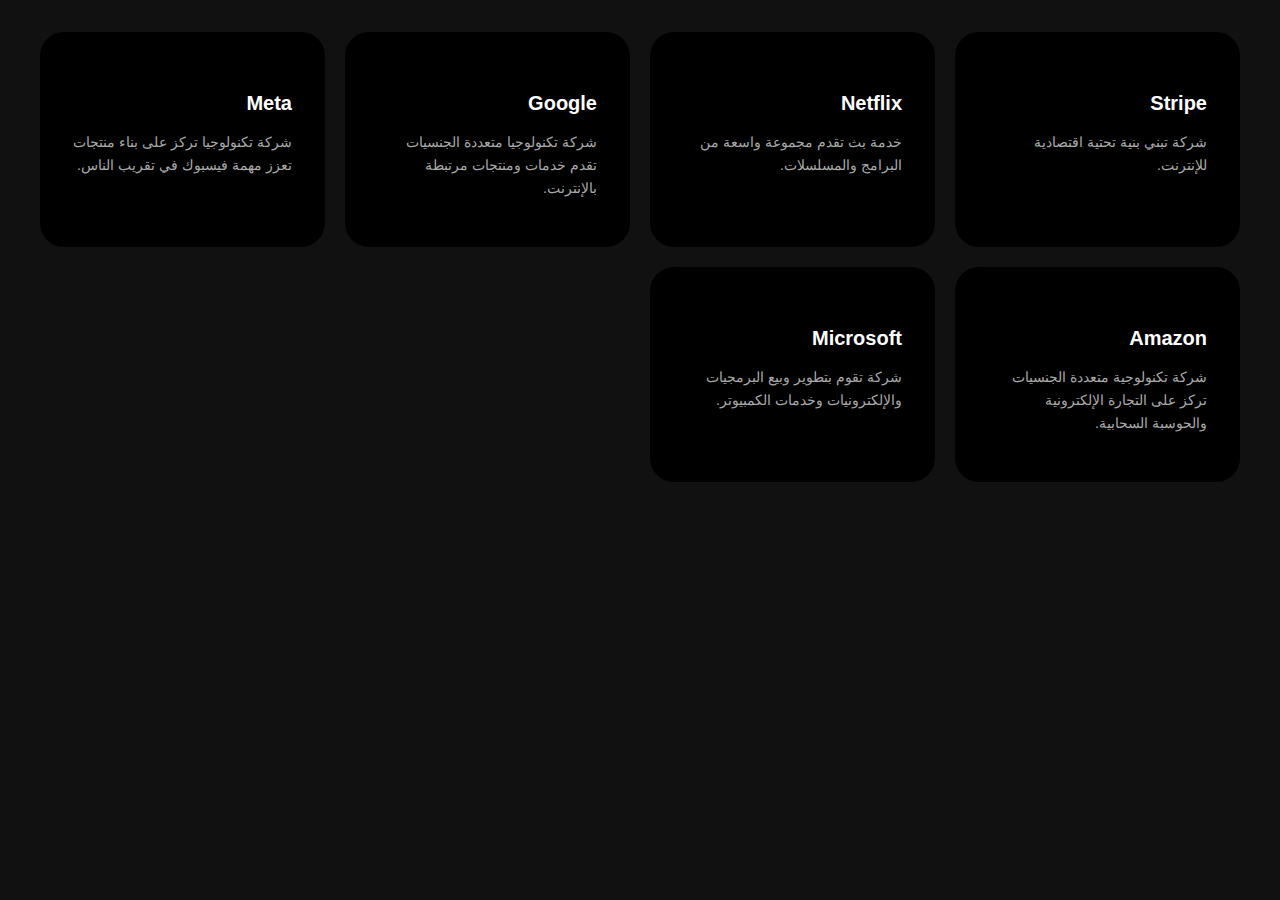
<file: hover.html>
<!DOCTYPE html>
<html lang="ar" dir="rtl">
  <head>
    <meta charset="UTF-8" />
    <meta name="viewport" content="width=device-width, initial-scale=1.0" />
    <title>تأثير Hover على الكروت</title>
    <style>
      body {
        margin: 0;
        font-family: "Arial", sans-serif;
        background-color: #111;
        color: #fff;
      }

      .card-grid {
        display: grid;
        grid-template-columns: repeat(auto-fit, minmax(280px, 1fr));
        gap: 20px;
        padding: 2rem;
        max-width: 1200px;
        margin: auto;
      }

      .card {
        position: relative;
        border-radius: 1.5rem;
        overflow: hidden;
        background: #000;
        color: white;
        text-decoration: none;
        transition: border 0.3s ease;
        border: 1px solid transparent;
      }

      .card:hover {
        border: 1px solid #444;
      }

      .card-bg {
        position: absolute;
        inset: 0;
        background-color: rgba(229, 229, 229, 0.1);
        opacity: 0;
        transition: opacity 0.3s ease;
        z-index: 1;
      }

      .card:hover .card-bg {
        opacity: 1;
      }

      .card-content {
        position: relative;
        z-index: 2;
        padding: 2rem;
      }

      .card-content h4 {
        font-size: 1.25rem;
        font-weight: bold;
        margin-bottom: 1rem;
        color: #fff;
      }

      .card-content p {
        color: #aaa;
        font-size: 0.9rem;
        line-height: 1.6;
      }
    </style>
  </head>
  <body>
    <div class="card-grid">
      <a href="https://stripe.com" class="card">
        <div class="card-bg"></div>
        <div class="card-content">
          <h4>Stripe</h4>
          <p>شركة تبني بنية تحتية اقتصادية للإنترنت.</p>
        </div>
      </a>

      <a href="https://netflix.com" class="card">
        <div class="card-bg"></div>
        <div class="card-content">
          <h4>Netflix</h4>
          <p>خدمة بث تقدم مجموعة واسعة من البرامج والمسلسلات.</p>
        </div>
      </a>

      <a href="https://google.com" class="card">
        <div class="card-bg"></div>
        <div class="card-content">
          <h4>Google</h4>
          <p>
            شركة تكنولوجيا متعددة الجنسيات تقدم خدمات ومنتجات مرتبطة بالإنترنت.
          </p>
        </div>
      </a>

      <a href="https://meta.com" class="card">
        <div class="card-bg"></div>
        <div class="card-content">
          <h4>Meta</h4>
          <p>
            شركة تكنولوجيا تركز على بناء منتجات تعزز مهمة فيسبوك في تقريب الناس.
          </p>
        </div>
      </a>

      <a href="https://amazon.com" class="card">
        <div class="card-bg"></div>
        <div class="card-content">
          <h4>Amazon</h4>
          <p>
            شركة تكنولوجية متعددة الجنسيات تركز على التجارة الإلكترونية والحوسبة
            السحابية.
          </p>
        </div>
      </a>

      <a href="https://microsoft.com" class="card">
        <div class="card-bg"></div>
        <div class="card-content">
          <h4>Microsoft</h4>
          <p>شركة تقوم بتطوير وبيع البرمجيات والإلكترونيات وخدمات الكمبيوتر.</p>
        </div>
      </a>
    </div>
  </body>
</html>
</file>
